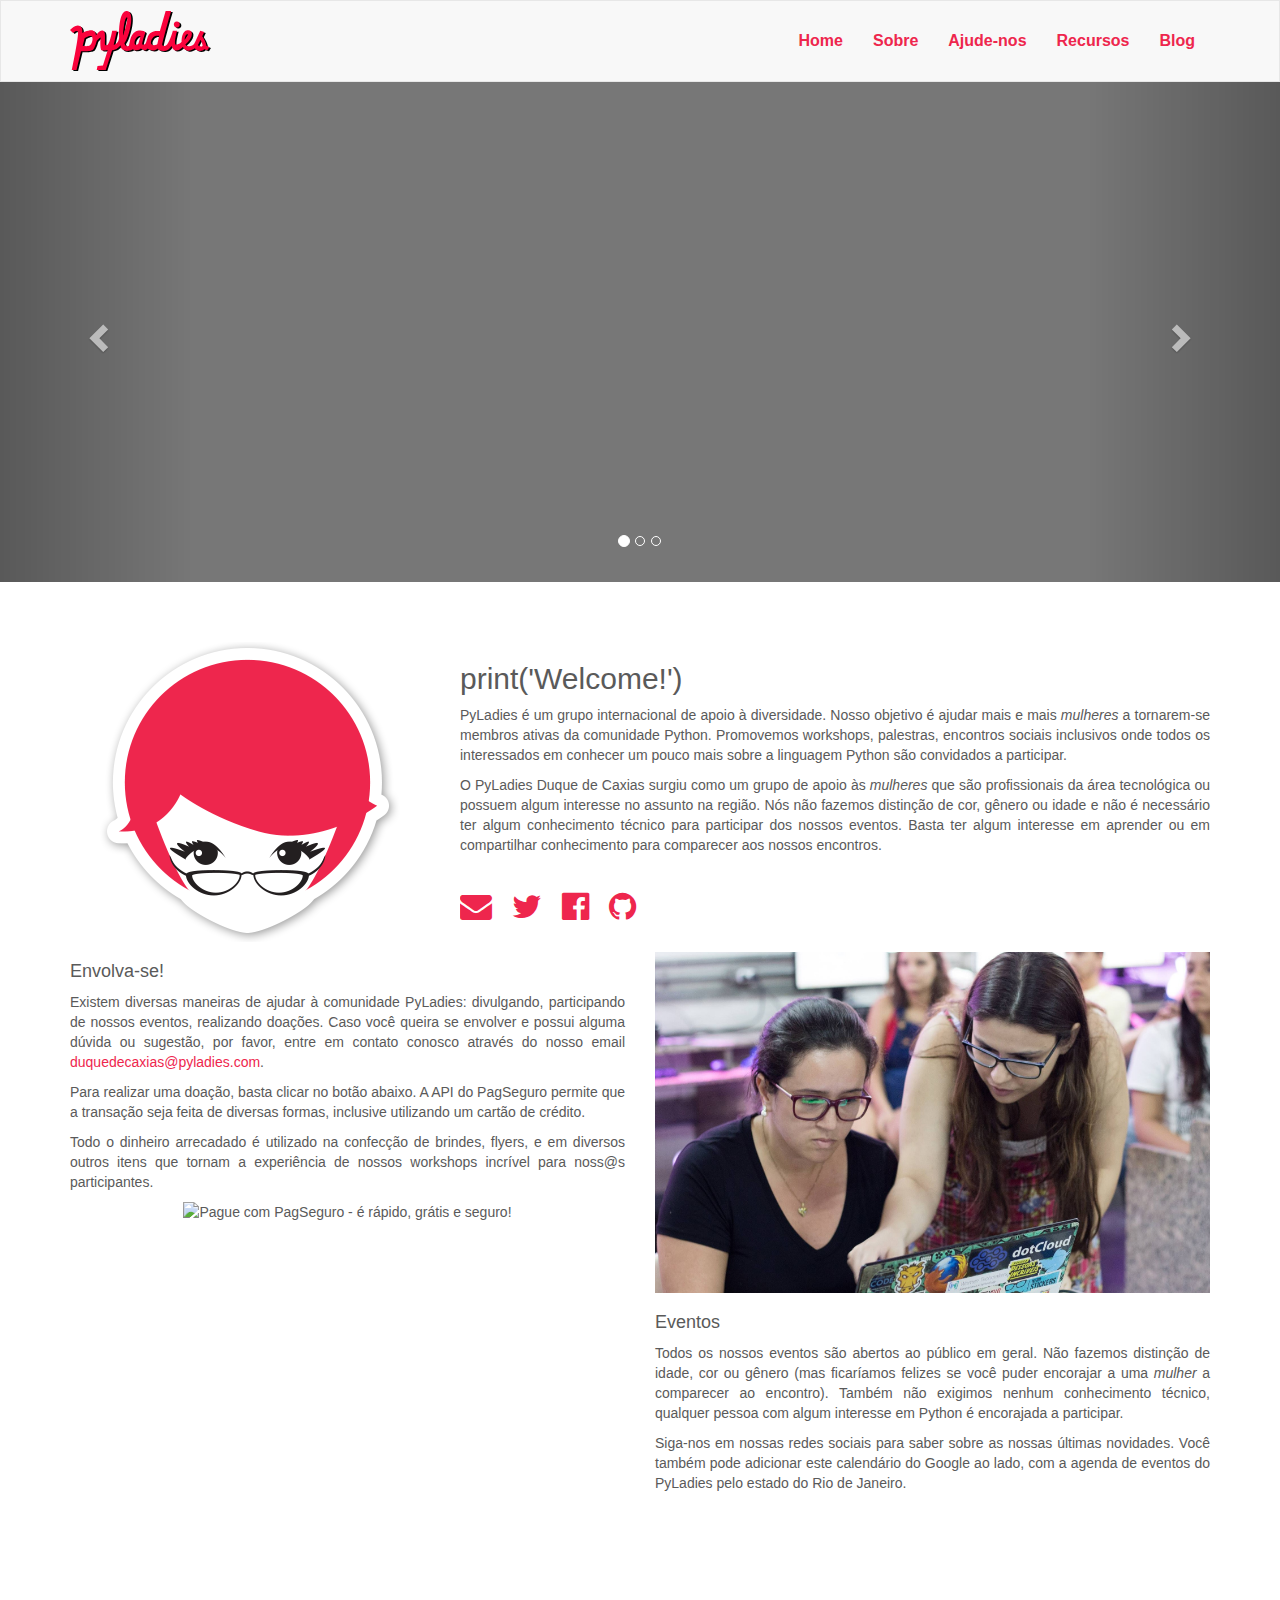
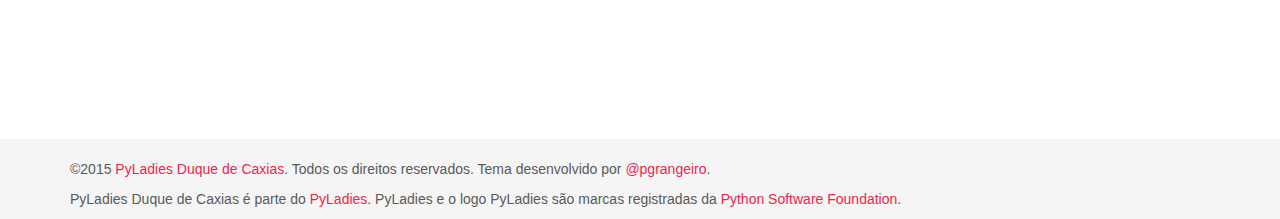
<file: index.html>
<html lang="pt">
<head>
    <meta charset="utf-8" />
    <link rel="icon" href="/static/img/favicon.ico" />
    <title>PyLadies Duque de Caxias</title>
    <link rel="stylesheet" href="/static/bootstrap/css/bootstrap.min.css" />
    <link rel="stylesheet" href="/static/font-awesome/css/font-awesome.min.css" />
    <link rel="stylesheet" href="/static/css/carousel.css" />
    <link rel="stylesheet" href="/static/css/main.css" />
</head>
<body>
<nav class="navbar navbar-default">
    <div class="container">
        <div class="navbar-header">
            <a href="/">
                <img class="logo" alt="PyLadies Logo" src="/static/img/logo.svg">
            </a>
        </div>
        <!-- NAVIGATION BAR -->
        <div id="navbar" class="navbar-collapse collapse">
            <ul class="nav navbar-nav navbar-right">
                <li><a href="/">Home</a></li>
                <li><a class="scroller" href="#about">Sobre</a></li>
                <li><a class="scroller" href="#support">Ajude-nos</a></li>
                <li><a href="/resources.html">Recursos</a></li>
                <li><a href="#">Blog</a></li>
            </ul>
        </div>
        <!-- END: NAVIGATION BAR -->
    </div>
</nav>
<div id="home-carousel" class="carousel slide" data-ride="carousel">
    <ol class="carousel-indicators">
        <li data-target="#home-carousel" data-slide-to="0" class="active"></li>
        <li data-target="#home-carousel" data-slide-to="1" class=""></li>
        <li data-target="#home-carousel" data-slide-to="2" class=""></li>
    </ol>
    <div class="carousel-inner" role="listbox">
        <div class="item active">
            <img class="first-slide" src="[data-uri]" alt="">
            <div class="container">
                <div class="carousel-caption">
                    <h1></h1>
                    <p></p>
                </div>
            </div>
        </div>
        <div class="item">
            <img class="second-slide" src="[data-uri]" alt="">
            <div class="container">
                <div class="carousel-caption">
                    <h1></h1>
                    <p></p>
                </div>
            </div>
        </div>
        <div class="item">
            <img class="third-slide" src="[data-uri]" alt="">
            <div class="container">
                <div class="carousel-caption">
                    <h1></h1>
                    <p></p>
                </div>
            </div>
        </div>
        <a class="left carousel-control" href="#home-carousel" role="button" data-slide="prev">
            <span class="glyphicon glyphicon-chevron-left" aria-hidden="true"></span>
            <span class="sr-only">Previous</span>
        </a>
        <a class="right carousel-control" href="#home-carousel" role="button" data-slide="next">
            <span class="glyphicon glyphicon-chevron-right" aria-hidden="true"></span>
            <span class="sr-only">Next</span>
        </a>
    </div>
</div>
<div id="content" class="container">
    <div class="row">
        <div class="col-lg-4 col-md-4 col-sm-5">
            <p><img class="center-block" src="/static/img/pyladies.png" /></p>
        </div>
        <div class="col-lg-8 col-md-8 col-sm-7">
            <h2 id="about">print('Welcome!')</h2>
            <p class="text-justify">PyLadies é um grupo internacional de apoio à diversidade. Nosso objetivo é ajudar mais e mais <i>mulheres</i> a tornarem-se membros ativas da comunidade Python. Promovemos workshops, palestras, encontros sociais inclusivos onde todos os interessados em conhecer um pouco mais sobre a linguagem Python são convidados a participar.</p>
            <p class="text-justify">O PyLadies Duque de Caxias surgiu como um grupo de apoio às <i>mulheres</i> que são profissionais da área tecnológica ou possuem algum interesse no assunto na região. Nós não fazemos distinção de cor, gênero ou idade e não é necessário ter algum conhecimento técnico para participar dos nossos eventos. Basta ter algum interesse em aprender ou em compartilhar conhecimento para comparecer aos nossos encontros.</p>
            <ul class="icon-links">
                <li>
                    <a href="mailto:duquedecaxias@pyladies.com" target="_top" title="Envie-nos um email"><i class="fa fa-envelope"></i></a>
                </li>
                <li>
                    <a href="https://twitter.com/PyLadiesCaxias" target="_blank" title="Siga-nos no Twitter"><i class="fa fa-twitter"></i></a>
                </li>
                <li>
                    <a href="https://goo.gl/zeBpB9" target="_blank" title="Curta nossa página no Facebook"><i class="fa fa-facebook-official"></i></a>
                </li>
                <li>
                    <a href="https://github.com/pyladies-dcaxias" target="_blank" title="Acompanhe-nos no GitHub"><i class="fa fa-github"></i></a>
                </li>
            </ul>
        </div>
    </div>
    <div class="row">
        <div class="col-lg-6">
            <h4 id="support">Envolva-se!</h4>
            <p class="text-justify">Existem diversas maneiras de ajudar à comunidade PyLadies: divulgando, participando de nossos eventos, realizando doações. Caso você queira se envolver e possui alguma dúvida ou sugestão, por favor, entre em contato conosco através do nosso email <a href="mailto:duquedecaxias@pyladies.com" target="_top">duquedecaxias@pyladies.com</a>.</p>
            </p>
            <p class="text-justify">Para realizar uma doação, basta clicar no botão abaixo. A API do PagSeguro permite que a transação seja feita de diversas formas, inclusive utilizando um cartão de crédito.</p>
            <p class="text-justify">Todo o dinheiro arrecadado é utilizado na confecção de brindes, flyers, e em diversos outros itens que tornam a experiência de nossos workshops incrível para noss@s participantes.</p>
            <p>
                <form class="text-center" action="https://pagseguro.uol.com.br/checkout/v2/donation.html" method="post">
                    <input type="hidden" name="currency" value="BRL" />
                    <input type="hidden" name="receiverEmail" value="pgrangeiro.dev@gmail.com" />
                    <input type="image" src="https://p.simg.uol.com.br/out/pagseguro/i/botoes/doacoes/120x53-doar.gif" name="submit" alt="Pague com PagSeguro - é rápido, grátis e seguro!" />
                </form>
            </p>
        </div>
        <div class="col-lg-6">
            <p><img class="img-responsive" src="/static/img/img01.jpg" /></p>
        </div>
    </div>
    <div id="events" class="row">
        <div class="col-lg-6">
            <div class="embed-responsive embed-responsive-4by3">
                <iframe class="embed-responsive-item" src="https://calendar.google.com/calendar/embed?showTitle=0&amp;showPrint=0&amp;showCalendars=0&amp;height=350&amp;wkst=1&amp;bgcolor=%23FFFFFF&amp;src=vtnpeo5tlcuv0l4jdgq4bpfbn8%40group.calendar.google.com&amp;color=%23B1365F&amp;ctz=America%2FSao_Paulo" style="border-width:0" frameborder="0" scrolling="no"></iframe>
            </div>
        </div>
        <div class="col-lg-6">
            <h4 id="events">Eventos</h4>
            <p class="text-justify">Todos os nossos eventos são abertos ao público em geral. Não fazemos distinção de idade, cor ou gênero (mas ficaríamos felizes se você puder encorajar a uma <i>mulher</i> a comparecer ao encontro). Também não exigimos nenhum conhecimento técnico, qualquer pessoa com algum interesse em Python é encorajada a participar.</p>
            <p class="text-justify">Siga-nos em nossas redes sociais para saber sobre as nossas últimas novidades. Você também pode adicionar este calendário do Google ao lado, com a agenda de eventos do PyLadies pelo estado do Rio de Janeiro.</p>
        </div>
    </div>
</div>
<footer class="footer">
    <div class="container">
        <p>©2015 <a href="http://duquedecaxias.pyladies.com">PyLadies Duque de Caxias</a>. Todos os direitos reservados. Tema desenvolvido por <a href="http://www.paulagrangeiro.com.br/">@pgrangeiro</a>.</p>
        <p>PyLadies Duque de Caxias é parte do <a href="http://www.pyladies.com/" target="_blank">PyLadies</a>. PyLadies e o logo PyLadies são marcas registradas da <a href="https://www.python.org" target="_blank">Python Software Foundation</a>.</p>
    </div>
</footer>

<script src="https://ajax.googleapis.com/ajax/libs/jquery/1.11.3/jquery.min.js"></script>
<script src="/static/bootstrap/js/bootstrap.min.js"></script>
<script src="/static/js/holder.min.js"></script>
<script src="/static/js/main.js"></script>


</body>
</html>
</file>
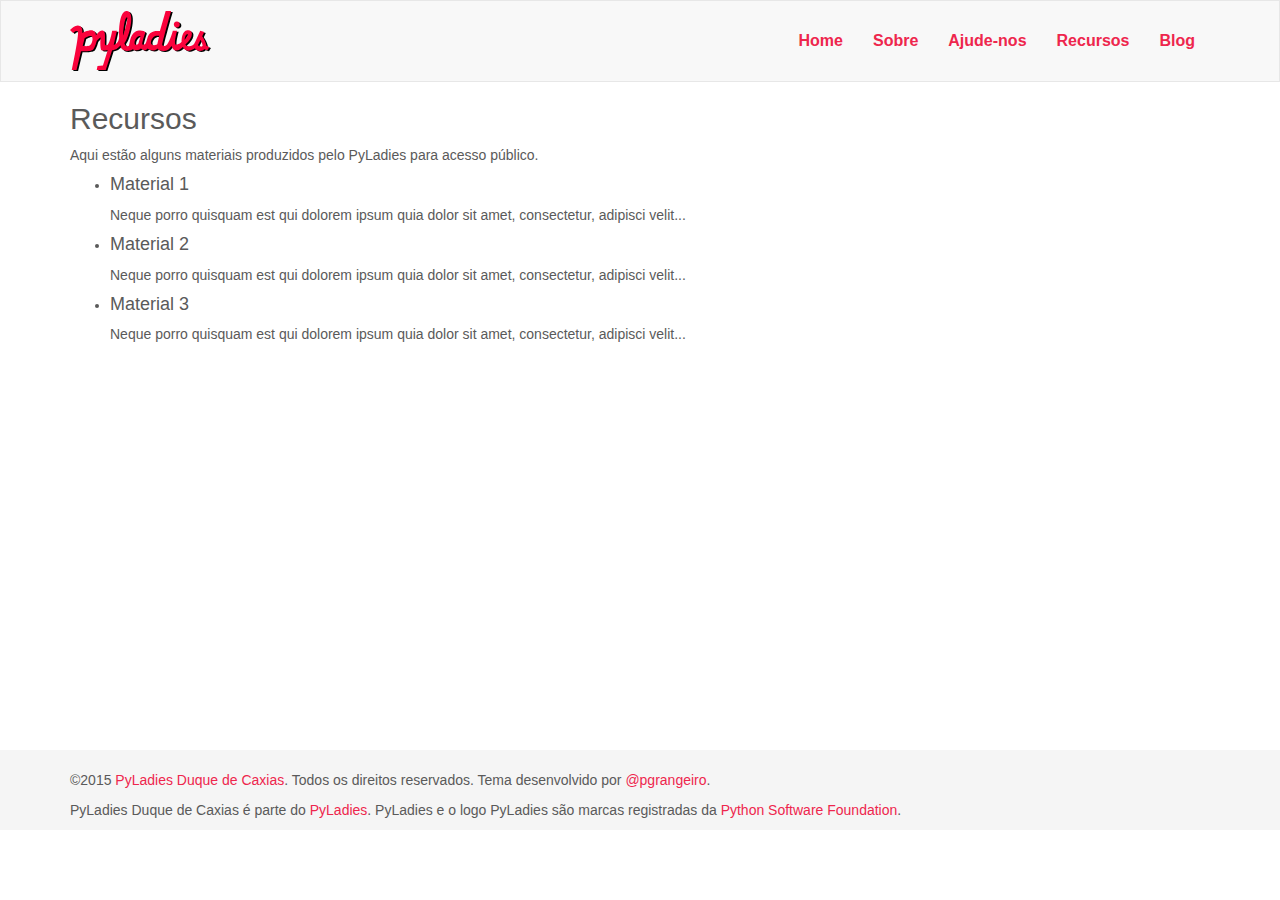
<file: resources.html>
<html lang="pt">
<head>
    <meta charset="utf-8" />
    <link rel="icon" href="/static/img/favicon.ico" />
    <title>PyLadies Duque de Caxias</title>
    <link rel="stylesheet" href="/static/bootstrap/css/bootstrap.min.css" />
    <link rel="stylesheet" href="/static/font-awesome/css/font-awesome.min.css" />
    <link rel="stylesheet" href="/static/css/carousel.css" />
    <link rel="stylesheet" href="/static/css/main.css" />
</head>
<body>
<nav class="navbar navbar-default">
    <div class="container">
        <div class="navbar-header">
            <a href="/">
                <img class="logo" alt="PyLadies Logo" src="/static/img/logo.svg">
            </a>
        </div>
        <!-- NAVIGATION BAR -->
        <div id="navbar" class="navbar-collapse collapse">
            <ul class="nav navbar-nav navbar-right">
                <li><a href="/">Home</a></li>
                <li><a class="scroller" href="/#about">Sobre</a></li>
                <li><a class="scroller" href="/#support">Ajude-nos</a></li>
                <li><a href="/resources.html">Recursos</a></li>
                <li><a href="#">Blog</a></li>
            </ul>
        </div>
        <!-- END: NAVIGATION BAR -->
    </div>
</nav>
<div id="content" class="container">
    <div class="row">
        <div class="col-lg-12">
            <h2>Recursos</h2>
            <p>Aqui estão alguns materiais produzidos pelo PyLadies para acesso público.</p>
            <ul>
                <li>
                    <h4>Material 1</h4>
                    <p>Neque porro quisquam est qui dolorem ipsum quia dolor sit amet, consectetur, adipisci velit...</p>
                </li>
                <li>
                    <h4>Material 2</h4>
                    <p>Neque porro quisquam est qui dolorem ipsum quia dolor sit amet, consectetur, adipisci velit...</p>
                </li>
                <li>
                    <h4>Material 3</h4>
                    <p>Neque porro quisquam est qui dolorem ipsum quia dolor sit amet, consectetur, adipisci velit...</p>
                </li>
            </ul>
        </div>
    </div>
</div>
<footer class="footer">
    <div class="container">
        <p>©2015 <a href="http://duquedecaxias.pyladies.com">PyLadies Duque de Caxias</a>. Todos os direitos reservados. Tema desenvolvido por <a href="http://www.paulagrangeiro.com.br/">@pgrangeiro</a>.</p>
        <p>PyLadies Duque de Caxias é parte do <a href="http://www.pyladies.com/" target="_blank">PyLadies</a>. PyLadies e o logo PyLadies são marcas registradas da <a href="https://www.python.org" target="_blank">Python Software Foundation</a>.</p>
    </div>
</footer>

<script src="https://ajax.googleapis.com/ajax/libs/jquery/1.11.3/jquery.min.js"></script>
<script src="/static/bootstrap/js/bootstrap.min.js"></script>
<script src="/static/js/holder.min.js"></script>


</body>
</html>
</file>
<file: static/css/carousel.css>
/* GLOBAL STYLES
-------------------------------------------------- */
/* Padding below the footer and lighter body text */

body {
  padding-bottom: 40px;
  color: #5a5a5a;
}


/* CUSTOMIZE THE NAVBAR
-------------------------------------------------- */

/* Special class on .container surrounding .navbar, used for positioning it into place. */
.navbar-wrapper {
  position: absolute;
  top: 0;
  right: 0;
  left: 0;
  z-index: 20;
}

/* Flip around the padding for proper display in narrow viewports */
.navbar-wrapper > .container {
  padding-right: 0;
  padding-left: 0;
}
.navbar-wrapper .navbar {
  padding-right: 15px;
  padding-left: 15px;
}
.navbar-wrapper .navbar .container {
  width: auto;
}


/* CUSTOMIZE THE CAROUSEL
-------------------------------------------------- */

/* Carousel base class */
.carousel {
  height: 500px;
  margin-bottom: 60px;
}
/* Since positioning the image, we need to help out the caption */
.carousel-caption {
  z-index: 10;
}

/* Declare heights because of positioning of img element */
.carousel .item {
  height: 500px;
  background-color: #777;
}
.carousel-inner > .item > img {
  position: absolute;
  top: 0;
  left: 0;
  min-width: 100%;
  height: 500px;
}


/* MARKETING CONTENT
-------------------------------------------------- */

/* Center align the text within the three columns below the carousel */
.marketing .col-lg-4 {
  margin-bottom: 20px;
  text-align: center;
}
.marketing h2 {
  font-weight: normal;
}
.marketing .col-lg-4 p {
  margin-right: 10px;
  margin-left: 10px;
}


/* Featurettes
------------------------- */

.featurette-divider {
  margin: 80px 0; /* Space out the Bootstrap <hr> more */
}

/* Thin out the marketing headings */
.featurette-heading {
  font-weight: 300;
  line-height: 1;
  letter-spacing: -1px;
}


/* RESPONSIVE CSS
-------------------------------------------------- */

@media (min-width: 768px) {
  /* Navbar positioning foo */
  .navbar-wrapper {
    margin-top: 20px;
  }
  .navbar-wrapper .container {
    padding-right: 15px;
    padding-left: 15px;
  }
  .navbar-wrapper .navbar {
    padding-right: 0;
    padding-left: 0;
  }

  /* The navbar becomes detached from the top, so we round the corners */
  .navbar-wrapper .navbar {
    border-radius: 4px;
  }

  /* Bump up size of carousel content */
  .carousel-caption p {
    margin-bottom: 20px;
    font-size: 21px;
    line-height: 1.4;
  }

  .featurette-heading {
    font-size: 50px;
  }
}

@media (min-width: 992px) {
  .featurette-heading {
    margin-top: 120px;
  }
}
</file>
<file: static/css/main.css>
body {
    padding-bottom: 0;
}

#content {
    min-height: 72%;
}

img.logo {
    height: 60px;
    margin: 10px 0;
}
.navbar {
    border-radius: 0px;
    margin-bottom: 0px;
}
#navbar>.nav>li {
    font-size: 16px;
    font-weight: bold;
    margin: 15px 0;
}
a {
    color: #ee264d !important;
}
a:hover {
    color: #F298A8 !important;
}

/* CAROUSEL */
.carousel-control:link {
    color: #fff !important;
}
/* END: CAROUSEL */

ul.icon-links {
    list-style: none;
    font-size: 32px;
    padding: 10px 0;
    margin-top: 20px;
    overflow: hidden;
}
ul.icon-links li {
    float: left;
    margin-right: 20px;
}

/* FOOTER */
.footer {
    padding-top: 20px;
    margin-top: 20px;
    width: 100%;
    background-color: #f5f5f5;
}
/* END: FOOTER */
</file>
